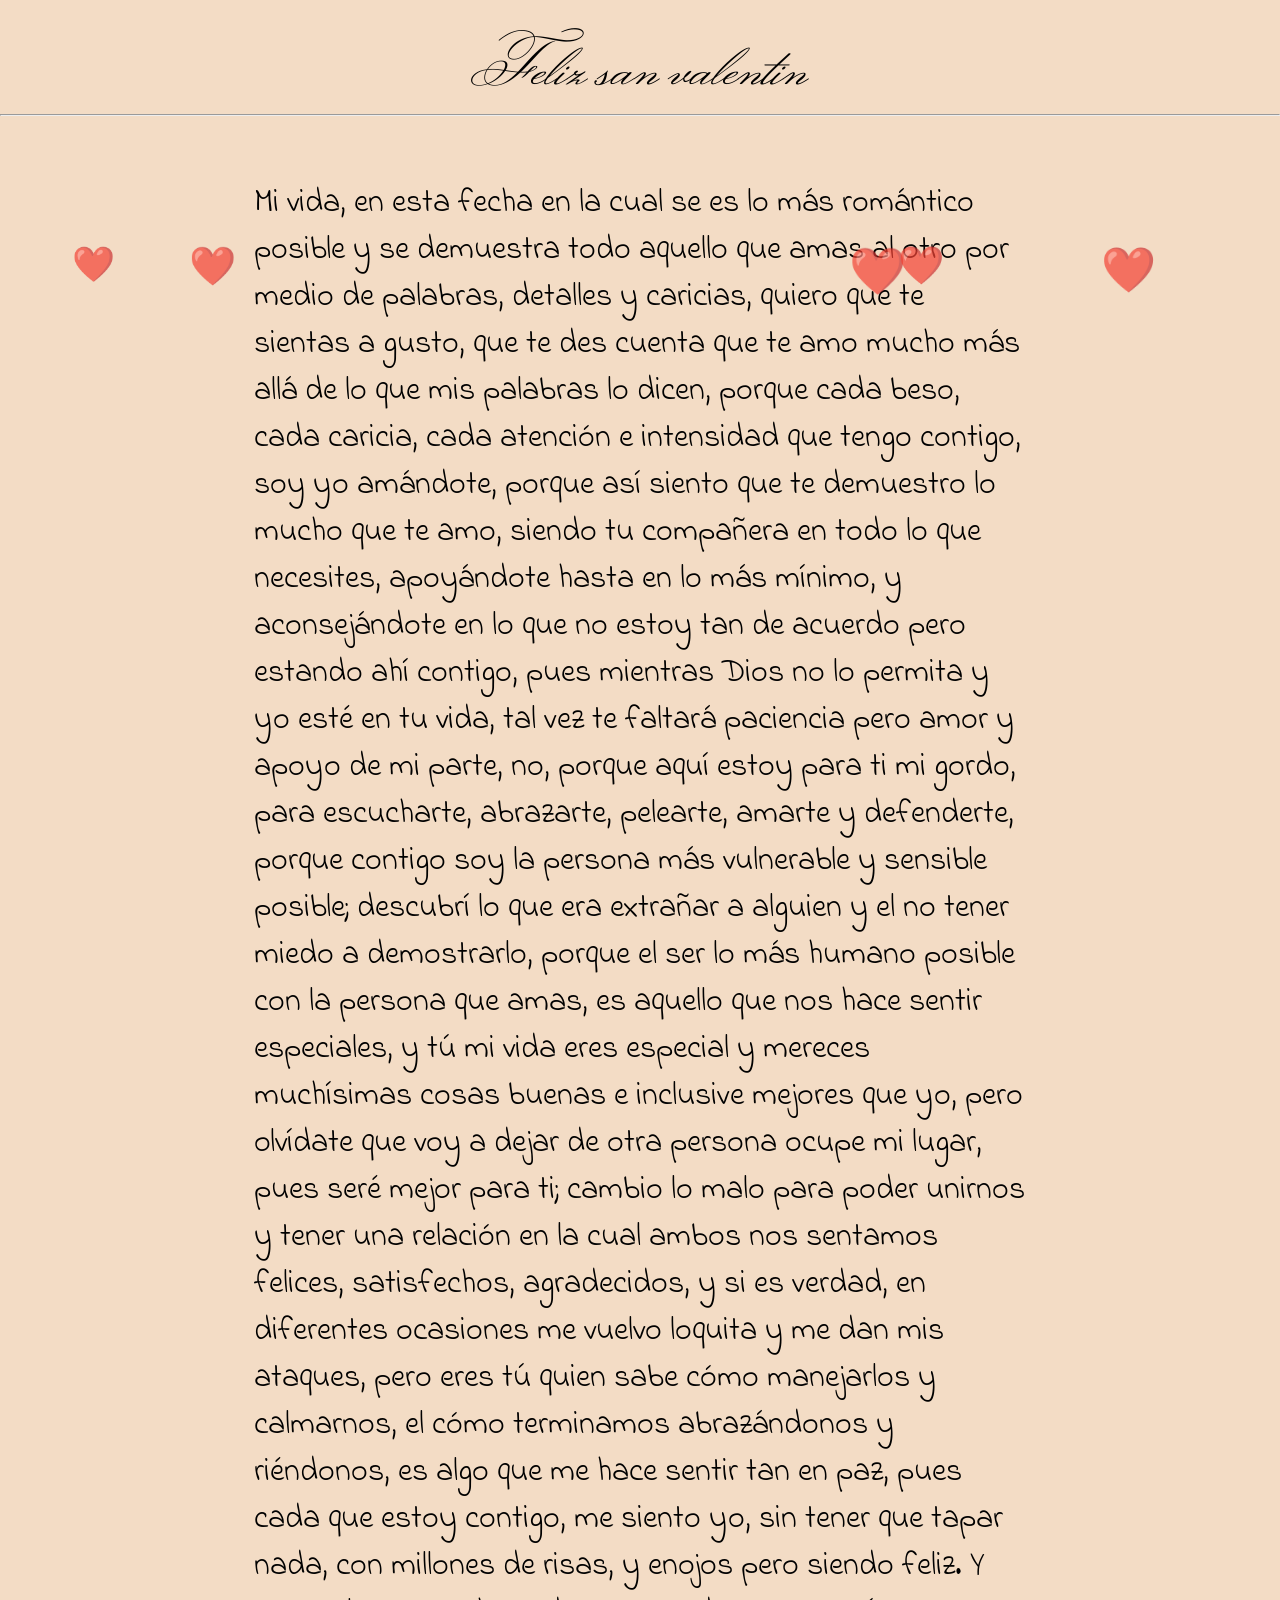
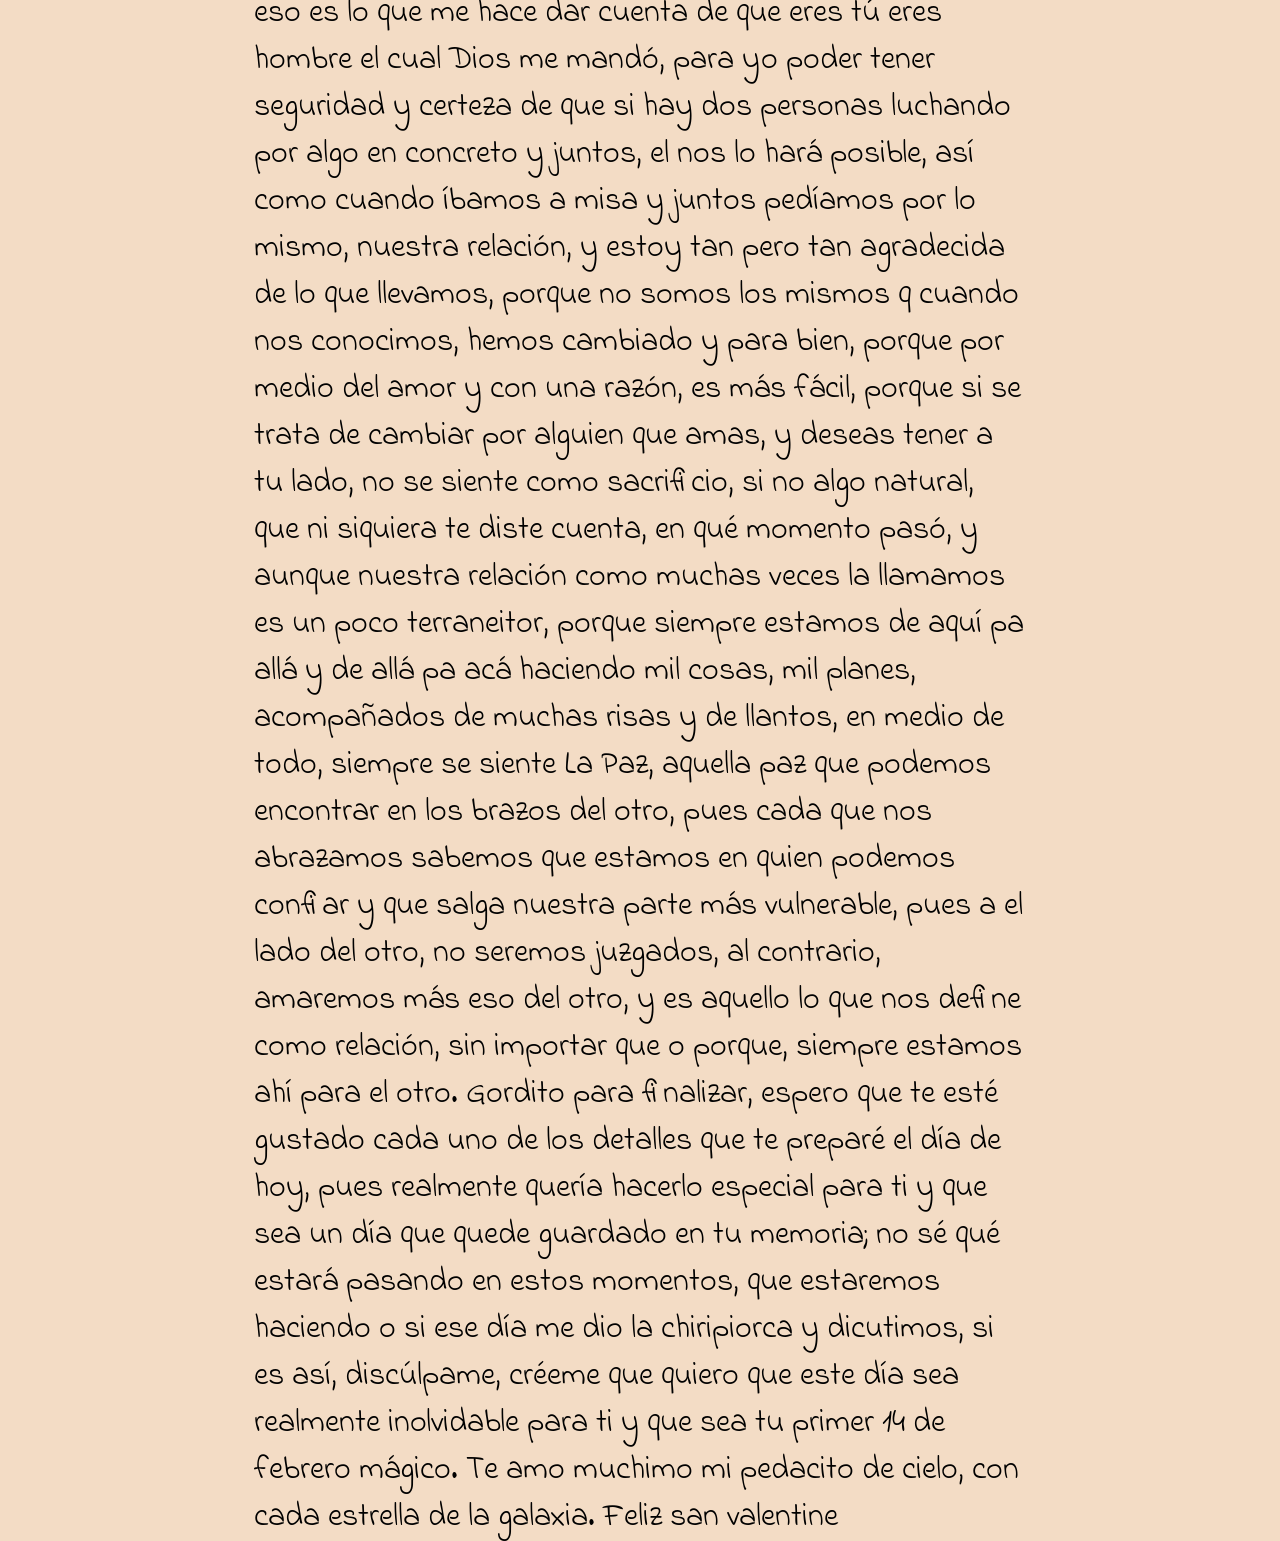
<file: carta.html>
<!DOCTYPE html>
<html lang="en">
  <head>
    <meta charset="UTF-8" />
    <meta name="viewport" content="width=device-width, initial-scale=1.0" />
    <title>Document</title>
    <link rel="stylesheet" href="carta.css" />
    <link rel="icon" href="./src/corazon.png" type="image/x-icon" />
  </head>
  <body>
    <header>Feliz san valentin</header>
    <hr />
    <div class="carta-container">
      <p class="carta">
        Mi vida, en esta fecha en la cual se es lo más romántico posible y se
        demuestra todo aquello que amas al otro por medio de palabras, detalles
        y caricias, quiero que te sientas a gusto, que te des cuenta que te amo
        mucho más allá de lo que mis palabras lo dicen, porque cada beso, cada
        caricia, cada atención e intensidad que tengo contigo, soy yo amándote,
        porque así siento que te demuestro lo mucho que te amo, siendo tu
        compañera en todo lo que necesites, apoyándote hasta en lo más mínimo, y
        aconsejándote en lo que no estoy tan de acuerdo pero estando ahí
        contigo, pues mientras Dios no lo permita y yo esté en tu vida, tal vez
        te faltará paciencia pero amor y apoyo de mi parte, no, porque aquí
        estoy para ti mi gordo, para escucharte, abrazarte, pelearte, amarte y
        defenderte, porque contigo soy la persona más vulnerable y sensible
        posible; descubrí lo que era extrañar a alguien y el no tener miedo a
        demostrarlo, porque el ser lo más humano posible con la persona que
        amas, es aquello que nos hace sentir especiales, y tú mi vida eres
        especial y mereces muchísimas cosas buenas e inclusive mejores que yo,
        pero olvídate que voy a dejar de otra persona ocupe mi lugar, pues seré
        mejor para ti; cambio lo malo para poder unirnos y tener una relación en
        la cual ambos nos sentamos felices, satisfechos, agradecidos, y si es
        verdad, en diferentes ocasiones me vuelvo loquita y me dan mis ataques,
        pero eres tú quien sabe cómo manejarlos y calmarnos, el cómo terminamos
        abrazándonos y riéndonos, es algo que me hace sentir tan en paz, pues
        cada que estoy contigo, me siento yo, sin tener que tapar nada, con
        millones de risas, y enojos pero siendo feliz. Y eso es lo que me hace
        dar cuenta de que eres tú eres hombre el cual Dios me mandó, para yo
        poder tener seguridad y certeza de que si hay dos personas luchando por
        algo en concreto y juntos, el nos lo hará posible, así como cuando
        íbamos a misa y juntos pedíamos por lo mismo, nuestra relación, y estoy
        tan pero tan agradecida de lo que llevamos, porque no somos los mismos q
        cuando nos conocimos, hemos cambiado y para bien, porque por medio del
        amor y con una razón, es más fácil, porque si se trata de cambiar por
        alguien que amas, y deseas tener a tu lado, no se siente como
        sacrificio, si no algo natural, que ni siquiera te diste cuenta, en qué
        momento pasó, y aunque nuestra relación como muchas veces la llamamos es
        un poco terraneitor, porque siempre estamos de aquí pa allá y de allá pa
        acá haciendo mil cosas, mil planes, acompañados de muchas risas y de
        llantos, en medio de todo, siempre se siente La Paz, aquella paz que
        podemos encontrar en los brazos del otro, pues cada que nos abrazamos
        sabemos que estamos en quien podemos confiar y que salga nuestra parte
        más vulnerable, pues a el lado del otro, no seremos juzgados, al
        contrario, amaremos más eso del otro, y es aquello lo que nos define
        como relación, sin importar que o porque, siempre estamos ahí para el
        otro. Gordito para finalizar, espero que te esté gustado cada uno de los
        detalles que te preparé el día de hoy, pues realmente quería hacerlo
        especial para ti y que sea un día que quede guardado en tu memoria; no
        sé qué estará pasando en estos momentos, que estaremos haciendo o si ese
        día me dio la chiripiorca y dicutimos, si es así, discúlpame, créeme que
        quiero que este día sea realmente inolvidable para ti y que sea tu
        primer 14 de febrero mágico. Te amo muchimo mi pedacito de cielo, con
        cada estrella de la galaxia. Feliz san valentine
      </p>
    </div>
    <script>
      function createHeart() {
        const heart = document.createElement("div");
        heart.classList.add("heart");
        heart.innerHTML = "❤️"; // También puedes usar otro emoji o SVG

        document.body.appendChild(heart);

        // Posición aleatoria en la parte superior
        const startPos = Math.random() * window.innerWidth;
        heart.style.left = `${startPos}px`;

        // Tamaño aleatorio
        const size = Math.random() * 30 + 20; // Entre 10px y 30px
        heart.style.fontSize = `${size}px`;

        // Duración de la animación
        const duration = Math.random() * 3 + 2; // Entre 2s y 5s
        heart.style.animationDuration = `${duration}s`;

        // Eliminar el corazón cuando termine la animación
        setTimeout(() => {
          heart.remove();
        }, duration * 1000);
      }

      // Crear corazones cada 300ms
      setInterval(createHeart, 300);
    </script>
  </body>
</html>
</file>
<file: carta.css>
@import url("https://fonts.googleapis.com/css2?family=Monsieur+La+Doulaise&display=swap");
@import url("https://fonts.googleapis.com/css2?family=Indie+Flower&display=swap");
* {
  margin: 0;
  padding: 0;
  box-sizing: border-box;
}
body {
  background-color: #f3dcc5;
  overflow-x: hidden;
}
header {
  display: flex;
  justify-content: center;
  font-family: "Monsieur La Doulaise", serif;
  font-weight: 500;
  font-style: normal;
  font-size: 60px;
  margin-top: 20px;
}
hr {
  color: black;
}
.carta {
  padding: 4rem;
  height: 10vh;
  font-family: "Indie Flower", serif;
  font-weight: 400;
  font-style: normal;
  font-size: xx-large;
  max-width: 100vh;
}
.carta-container {
  display: flex;
  justify-content: center;
}

.heart {
  position: absolute;
  color: red;
  font-size: 20px;
  opacity: 0.7;
  animation: fall linear infinite;
}
@keyframes fall {
  0% {
    transform: translateY(-10vh) scale(1);
    opacity: 1;
  }
  100% {
    transform: translateY(330vh) scale(0.5);
    opacity: 0;
  }
}
</file>
